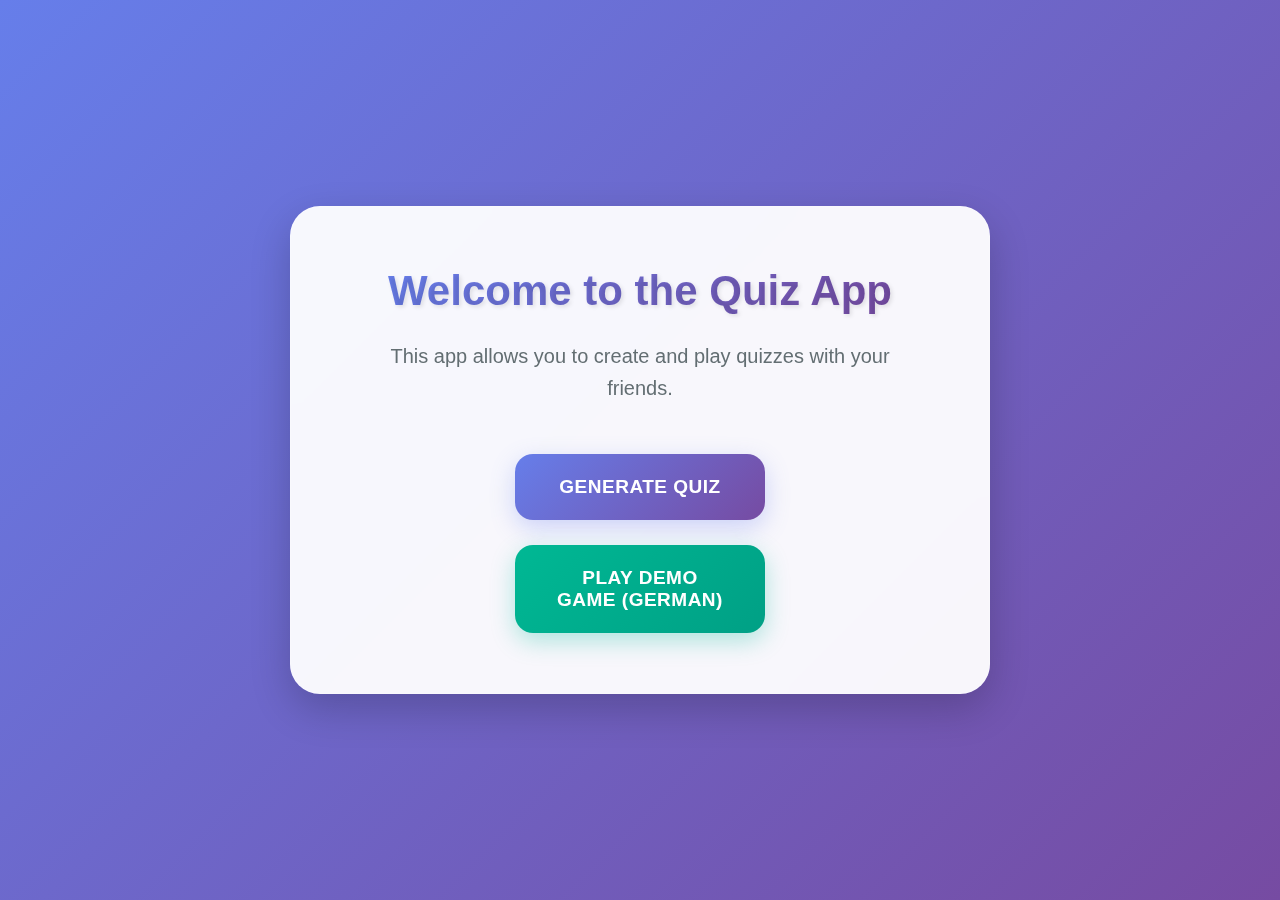
<file: index.html>
<!DOCTYPE html>
<html lang="en">
<head>
    <meta charset="UTF-8">
    <meta name="viewport" content="width=device-width, initial-scale=1.0">
    <title>Quiz App</title>
    <link rel="stylesheet" href="style.css">
</head>
<body>
    <div class="content">
        <h1>Welcome to the Quiz App</h1>
        <p>This app allows you to create and play quizzes with your friends.</p>
        <a href="./generate/"><button>Generate Quiz</button></a>
        <a href="./game/?questions=%5B%7B%22id%22%3A1%2C%22question%22%3A%22In%20welchem%20Jahr%20fiel%20die%20Berliner%20Mauer%3F%22%2C%22answer%22%3A%221989%22%2C%22topic%22%3A%22%F0%9F%93%9C%20Geschichte%22%2C%22dificulty%22%3A1%2C%22state%22%3A%22idle%22%7D%2C%7B%22id%22%3A2%2C%22question%22%3A%22Wer%20war%20der%20erste%20Bundeskanzler%20der%20Bundesrepublik%20Deutschland%3F%22%2C%22answer%22%3A%22Konrad%20Adenauer%22%2C%22topic%22%3A%22%F0%9F%93%9C%20Geschichte%22%2C%22dificulty%22%3A2%2C%22state%22%3A%22idle%22%7D%2C%7B%22id%22%3A3%2C%22question%22%3A%22In%20welchem%20Jahrhundert%20fand%20die%20Franz%C3%B6sische%20Revolution%20statt%3F%22%2C%22answer%22%3A%2218.%20Jahrhundert%22%2C%22topic%22%3A%22%F0%9F%93%9C%20Geschichte%22%2C%22dificulty%22%3A3%2C%22state%22%3A%22idle%22%7D%2C%7B%22id%22%3A4%2C%22question%22%3A%22Welche%20L%C3%A4nder%20waren%20die%20Achsenm%C3%A4chte%20im%20Zweiten%20Weltkrieg%3F%22%2C%22answer%22%3A%22Deutschland%2C%20Italien%2C%20Japan%22%2C%22topic%22%3A%22%F0%9F%93%9C%20Geschichte%22%2C%22dificulty%22%3A4%2C%22state%22%3A%22idle%22%7D%2C%7B%22id%22%3A5%2C%22question%22%3A%22Wie%20hie%C3%9F%20der%20Vertrag%2C%20der%201648%20den%20Drei%C3%9Figj%C3%A4hrigen%20Krieg%20beendete%3F%22%2C%22answer%22%3A%22Westf%C3%A4lischer%20Friede%22%2C%22topic%22%3A%22%F0%9F%93%9C%20Geschichte%22%2C%22dificulty%22%3A5%2C%22state%22%3A%22idle%22%7D%2C%7B%22id%22%3A6%2C%22question%22%3A%22Wie%20hei%C3%9Ft%20die%20Hauptstadt%20von%20Frankreich%3F%22%2C%22answer%22%3A%22Paris%22%2C%22topic%22%3A%22%F0%9F%8C%8D%20Geografie%22%2C%22dificulty%22%3A1%2C%22state%22%3A%22idle%22%7D%2C%7B%22id%22%3A7%2C%22question%22%3A%22Wie%20hei%C3%9Ft%20das%20Gebirge%2C%20das%20die%20Grenze%20zwischen%20Spanien%20und%20Frankreich%20bildet%3F%22%2C%22answer%22%3A%22Pyren%C3%A4en%22%2C%22topic%22%3A%22%F0%9F%8C%8D%20Geografie%22%2C%22dificulty%22%3A2%2C%22state%22%3A%22idle%22%7D%2C%7B%22id%22%3A8%2C%22question%22%3A%22Auf%20welchem%20Kontinent%20liegt%20das%20Land%20Bolivien%3F%22%2C%22answer%22%3A%22S%C3%BCdamerika%22%2C%22topic%22%3A%22%F0%9F%8C%8D%20Geografie%22%2C%22dificulty%22%3A3%2C%22state%22%3A%22idle%22%7D%2C%7B%22id%22%3A9%2C%22question%22%3A%22Welches%20ist%20der%20fl%C3%A4chenm%C3%A4%C3%9Fig%20gr%C3%B6%C3%9Fte%20See%20der%20Erde%3F%22%2C%22answer%22%3A%22Kaspisches%20Meer%22%2C%22topic%22%3A%22%F0%9F%8C%8D%20Geografie%22%2C%22dificulty%22%3A4%2C%22state%22%3A%22idle%22%7D%2C%7B%22id%22%3A10%2C%22question%22%3A%22Welcher%20Fluss%20flie%C3%9Ft%20durch%20Budapest%3F%22%2C%22answer%22%3A%22Donau%22%2C%22topic%22%3A%22%F0%9F%8C%8D%20Geografie%22%2C%22dificulty%22%3A5%2C%22state%22%3A%22idle%22%7D%2C%7B%22id%22%3A11%2C%22question%22%3A%22Welches%20chemische%20Element%20hat%20das%20Symbol%20%E2%80%9EO%E2%80%9C%3F%22%2C%22answer%22%3A%22Sauerstoff%22%2C%22topic%22%3A%22%F0%9F%94%AC%20Naturwissenschaften%22%2C%22dificulty%22%3A1%2C%22state%22%3A%22idle%22%7D%2C%7B%22id%22%3A12%2C%22question%22%3A%22Wie%20viele%20Planeten%20hat%20unser%20Sonnensystem%20(ohne%20Pluto)%3F%22%2C%22answer%22%3A%22Acht%22%2C%22topic%22%3A%22%F0%9F%94%AC%20Naturwissenschaften%22%2C%22dificulty%22%3A2%2C%22state%22%3A%22idle%22%7D%2C%7B%22id%22%3A13%2C%22question%22%3A%22Wie%20nennt%20man%20die%20Umwandlung%20von%20Wasser%20in%20Wasserdampf%3F%22%2C%22answer%22%3A%22Verdunstung%20(bzw.%20Verdampfung)%22%2C%22topic%22%3A%22%F0%9F%94%AC%20Naturwissenschaften%22%2C%22dificulty%22%3A3%2C%22state%22%3A%22idle%22%7D%2C%7B%22id%22%3A14%2C%22question%22%3A%22Welcher%20Teil%20der%20Zelle%20enth%C3%A4lt%20die%20Erbinformation%3F%22%2C%22answer%22%3A%22Zellkern%20%2F%20DNA%22%2C%22topic%22%3A%22%F0%9F%94%AC%20Naturwissenschaften%22%2C%22dificulty%22%3A4%2C%22state%22%3A%22idle%22%7D%2C%7B%22id%22%3A15%2C%22question%22%3A%22Wie%20lautet%20die%20chemische%20Summenformel%20von%20Glucose%3F%22%2C%22answer%22%3A%22C%E2%82%86H%E2%82%81%E2%82%82O%E2%82%86%22%2C%22topic%22%3A%22%F0%9F%94%AC%20Naturwissenschaften%22%2C%22dificulty%22%3A5%2C%22state%22%3A%22idle%22%7D%2C%7B%22id%22%3A16%2C%22question%22%3A%22Wer%20malte%20die%20Mona%20Lisa%3F%22%2C%22answer%22%3A%22Leonardo%20da%20Vinci%22%2C%22topic%22%3A%22%F0%9F%8E%A8%20Kultur%20%26%20Kunst%22%2C%22dificulty%22%3A1%2C%22state%22%3A%22idle%22%7D%2C%7B%22id%22%3A17%2C%22question%22%3A%22Aus%20welchem%20Land%20stammt%20das%20Theatergenre%20%E2%80%9EKabuki%E2%80%9C%3F%22%2C%22answer%22%3A%22Japan%22%2C%22topic%22%3A%22%F0%9F%8E%A8%20Kultur%20%26%20Kunst%22%2C%22dificulty%22%3A2%2C%22state%22%3A%22idle%22%7D%2C%7B%22id%22%3A18%2C%22question%22%3A%22Welcher%20Komponist%20schrieb%20die%209.%20Sinfonie%20(%E2%80%9EOde%20an%20die%20Freude%E2%80%9C)%3F%22%2C%22answer%22%3A%22Ludwig%20van%20Beethoven%22%2C%22topic%22%3A%22%F0%9F%8E%A8%20Kultur%20%26%20Kunst%22%2C%22dificulty%22%3A3%2C%22state%22%3A%22idle%22%7D%2C%7B%22id%22%3A19%2C%22question%22%3A%22In%20welchem%20Jahr%20wurde%20der%20Literaturnobelpreis%20erstmals%20vergeben%3F%22%2C%22answer%22%3A%221901%22%2C%22topic%22%3A%22%F0%9F%8E%A8%20Kultur%20%26%20Kunst%22%2C%22dificulty%22%3A4%2C%22state%22%3A%22idle%22%7D%2C%7B%22id%22%3A20%2C%22question%22%3A%22Welcher%20deutsche%20Schriftsteller%20schrieb%20den%20Roman%20%E2%80%9EDer%20Tod%20in%20Venedig%E2%80%9C%3F%22%2C%22answer%22%3A%22Thomas%20Mann%22%2C%22topic%22%3A%22%F0%9F%8E%A8%20Kultur%20%26%20Kunst%22%2C%22dificulty%22%3A5%2C%22state%22%3A%22idle%22%7D%2C%7B%22id%22%3A21%2C%22question%22%3A%22Was%20bedeutet%20die%20Abk%C3%BCrzung%20%E2%80%9Ewww%E2%80%9C%20im%20Internet%3F%22%2C%22answer%22%3A%22World%20Wide%20Web%22%2C%22topic%22%3A%22%F0%9F%92%BB%20Technik%20%26%20Digitalisierung%22%2C%22dificulty%22%3A1%2C%22state%22%3A%22idle%22%7D%2C%7B%22id%22%3A22%2C%22question%22%3A%22Welches%20Unternehmen%20entwickelte%20das%20erste%20iPhone%3F%22%2C%22answer%22%3A%22Apple%22%2C%22topic%22%3A%22%F0%9F%92%BB%20Technik%20%26%20Digitalisierung%22%2C%22dificulty%22%3A2%2C%22state%22%3A%22idle%22%7D%2C%7B%22id%22%3A23%2C%22question%22%3A%22Was%20ist%20eine%20IP-Adresse%3F%22%2C%22answer%22%3A%22Eine%20eindeutige%20Adresse%20zur%20Identifikation%20eines%20Ger%C3%A4ts%20im%20Internet%22%2C%22topic%22%3A%22%F0%9F%92%BB%20Technik%20%26%20Digitalisierung%22%2C%22dificulty%22%3A3%2C%22state%22%3A%22idle%22%7D%2C%7B%22id%22%3A24%2C%22question%22%3A%22In%20welchem%20Jahr%20wurde%20die%20Programmiersprache%20Python%20ver%C3%B6ffentlicht%3F%22%2C%22answer%22%3A%221991%22%2C%22topic%22%3A%22%F0%9F%92%BB%20Technik%20%26%20Digitalisierung%22%2C%22dificulty%22%3A4%2C%22state%22%3A%22idle%22%7D%2C%7B%22id%22%3A25%2C%22question%22%3A%22Wie%20hei%C3%9Ft%20das%20Protokoll%2C%20das%20E-Mails%20vom%20Server%20abruft%20und%20lokal%20speichert%3F%22%2C%22answer%22%3A%22POP3%20(Post%20Office%20Protocol%203)%22%2C%22topic%22%3A%22%F0%9F%92%BB%20Technik%20%26%20Digitalisierung%22%2C%22dificulty%22%3A5%2C%22state%22%3A%22idle%22%7D%5D">
            <button>Play Demo Game (German)</button>
        </a>
    </div>
</body>
</html>
</file>
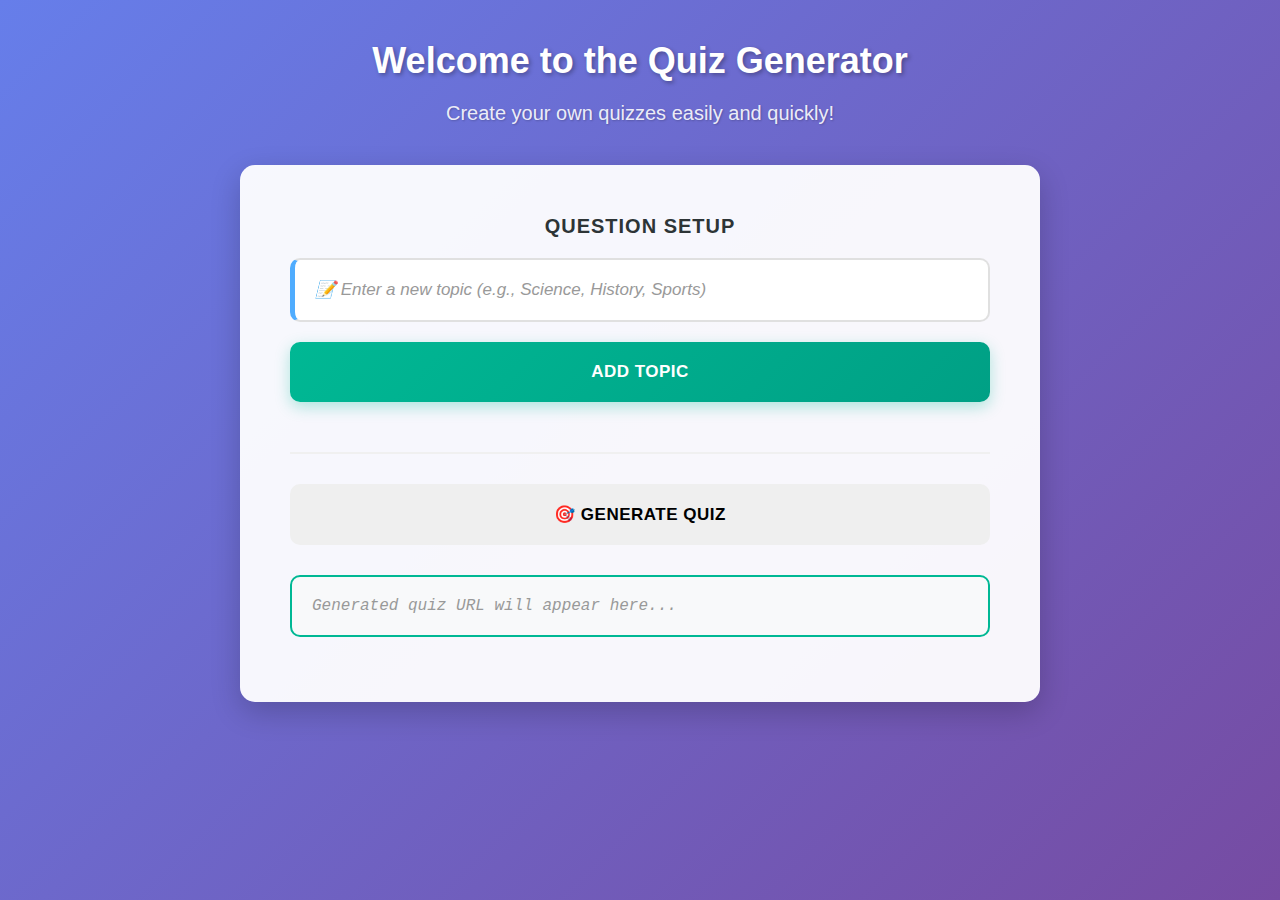
<file: game/index.html>
<!DOCTYPE html>
<html lang="de">
<head>
    <meta charset="UTF-8">
    <meta name="viewport" content="width=device-width, initial-scale=1.0">
    <title>Quiz Game</title>
    <link rel="stylesheet" href="quiz-styles.css">
    <link rel="icon" href="../favicon.png" type="image/png">
</head>
<body>
    <div id="team-setup" class="setup-container">
        <h1>Team Setup</h1>
        <p>Set up your teams before starting the quiz!</p>
        <div class="team-inputs">
            <input type="text" id="green-team" name="green-team" placeholder="🟢 Green Team Name">
            <input type="text" id="red-team" name="red-team" placeholder="🔴 Red Team Name">
            <input type="text" id="blue-team" name="blue-team" placeholder="🔵 Blue Team Name">
            <input type="text" id="yellow-team" name="yellow-team" placeholder="🟡 Yellow Team Name">
        </div>
        <button onclick="startGame()" class="start-button">🎯 Start Quiz</button>
    </div>

    <div id="game-view" class="game-container" style="display: none;">
        <h1 class="game-title">Quiz Game</h1>
        <table id="question_table"></table>
        <h2 class="teams-title">Teams</h2>
        <ul id="teams"></ul>
    </div>

    <script src="../data-classes.js"></script>
    <script src="data.js"></script>
    <script src="script.js"></script>
</body>
</html>
</file>
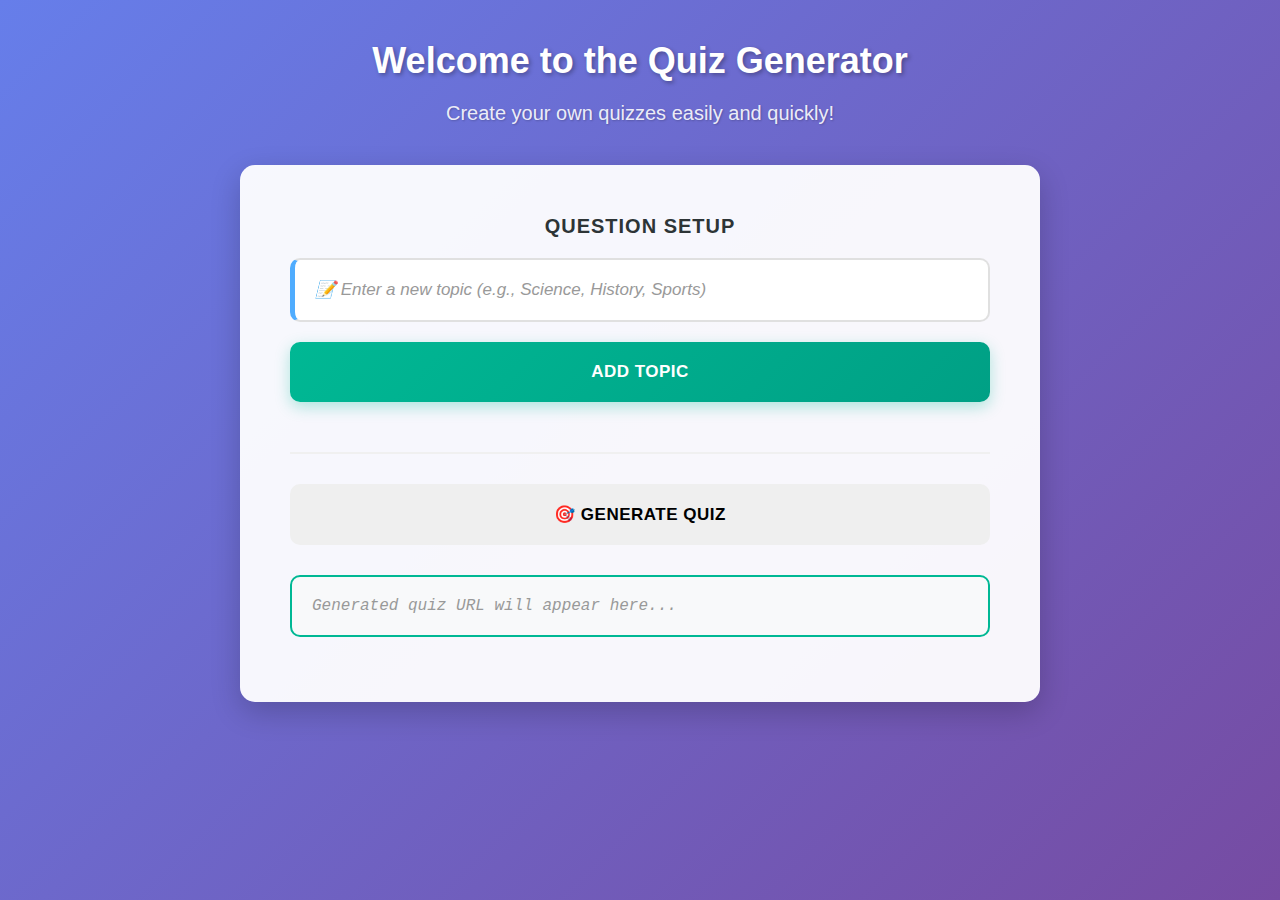
<file: generate/index.html>
<!DOCTYPE html>
<html lang="en">
<head>
    <meta charset="UTF-8">
    <meta name="viewport" content="width=device-width, initial-scale=1.0">
    <title>Quiz Generator</title>
    <link rel="stylesheet" href="styles.css">
    <link rel="icon" href="../favicon.png" type="image/png">
</head>
<body>
    <h1>Welcome to the Quiz Generator</h1>
    <p>Create your own quizzes easily and quickly!</p>
    <form id="quiz-form">
        <div id="questions">
            <h2>Question Setup</h2>
            <input type="text" id="new-topic" name="new-topic" placeholder="📝 Enter a new topic (e.g., Science, History, Sports)">
            <button type="button" onclick="addTopic()">Add Topic</button>
            
            <div id="question-container"></div>
            
            <div class="action-buttons">
                <button type="button" onclick="generateQuiz(this)">🎯 Generate Quiz</button>
                <input type="text" id="output" name="output" placeholder="Generated quiz URL will appear here..." readonly>
            </div>
        </div>
    </form>
    <script src="../data-classes.js"></script>
    <script src="script.js"></script>
</body>
</html>
</file>
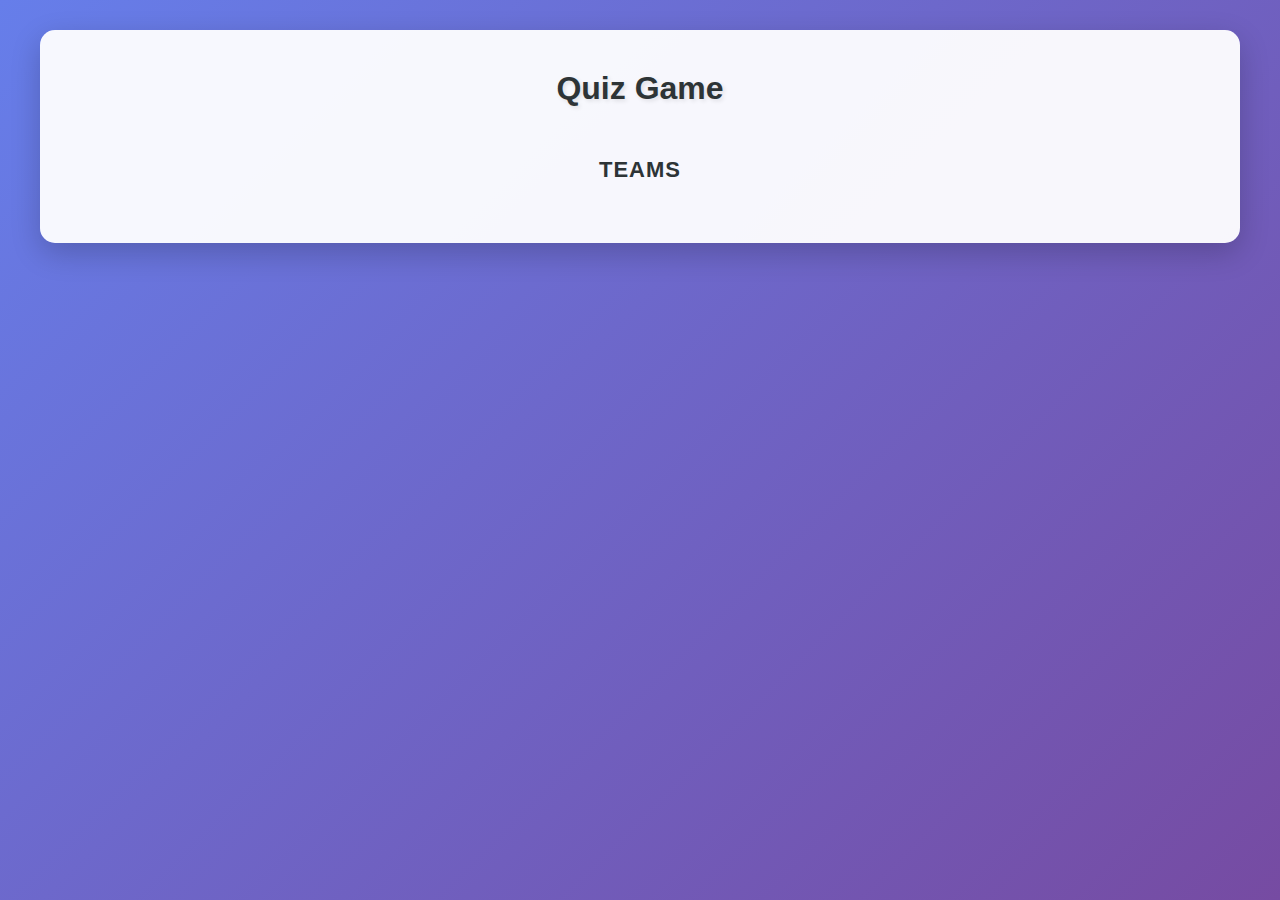
<file: html/game/index.html>
<!DOCTYPE html>
<html lang="de">
<head>
    <meta charset="UTF-8">
    <meta name="viewport" content="width=device-width, initial-scale=1.0">
    <title>Quiz Game</title>
    <link rel="stylesheet" href="quiz-styles.css">
</head>
<body>
    <div class="game-container">
        <h1 class="game-title">Quiz Game</h1>
        <table id="question_table"></table>
        <h2 class="teams-title">Teams</h2>
        <ul id="teams"></ul>
    </div>

    <script src="../data-classes.js"></script>
    <script src="data.js"></script>
    <script src="script.js"></script>
</body>
</html>
</file>
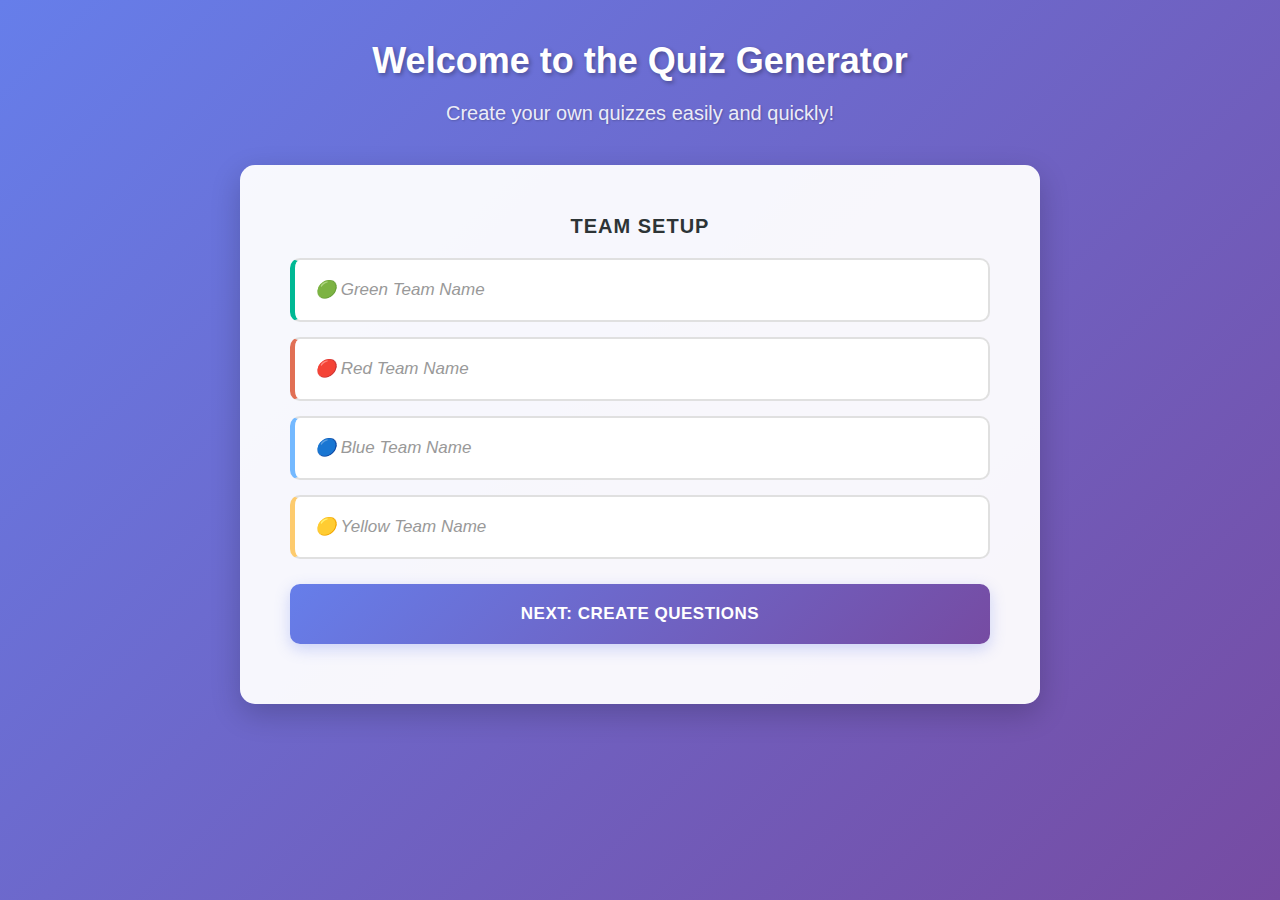
<file: html/generate/index.html>
<!DOCTYPE html>
<html lang="en">
<head>
    <meta charset="UTF-8">
    <meta name="viewport" content="width=device-width, initial-scale=1.0">
    <title>Quiz Generator</title>
    <link rel="stylesheet" href="styles.css">
</head>
<body>
    <h1>Welcome to the Quiz Generator</h1>
    <p>Create your own quizzes easily and quickly!</p>
    <form id="quiz-form">
        <div id="teams">
            <h2>Team Setup</h2>
            <input type="text" id="green-team" name="green-team" placeholder="🟢 Green Team Name">
            <input type="text" id="red-team" name="red-team" placeholder="🔴 Red Team Name">
            <input type="text" id="blue-team" name="blue-team" placeholder="🔵 Blue Team Name">
            <input type="text" id="yellow-team" name="yellow-team" placeholder="🟡 Yellow Team Name">
            <button type="button" onclick="next()">Next: Create Questions</button>
        </div>
        <div id="questions" style="display:none;">
            <h2>Question Setup</h2>
            <input type="text" id="new-topic" name="new-topic" placeholder="📝 Enter a new topic (e.g., Science, History, Sports)">
            <button type="button" onclick="addTopic()">Add Topic</button>
            
            <div id="question-container"></div>
            
            <div class="action-buttons">
                <button type="button" onclick="back()">← Back to Teams</button>
                <button type="button" onclick="generateQuiz()">🎯 Generate Quiz</button>
                <input type="text" id="output" name="output" placeholder="Generated quiz URL will appear here..." readonly>
            </div>
        </div>
    </form>
    <script src="../data-classes.js"></script>
    <script src="script.js"></script>
</body>
</html>
</file>
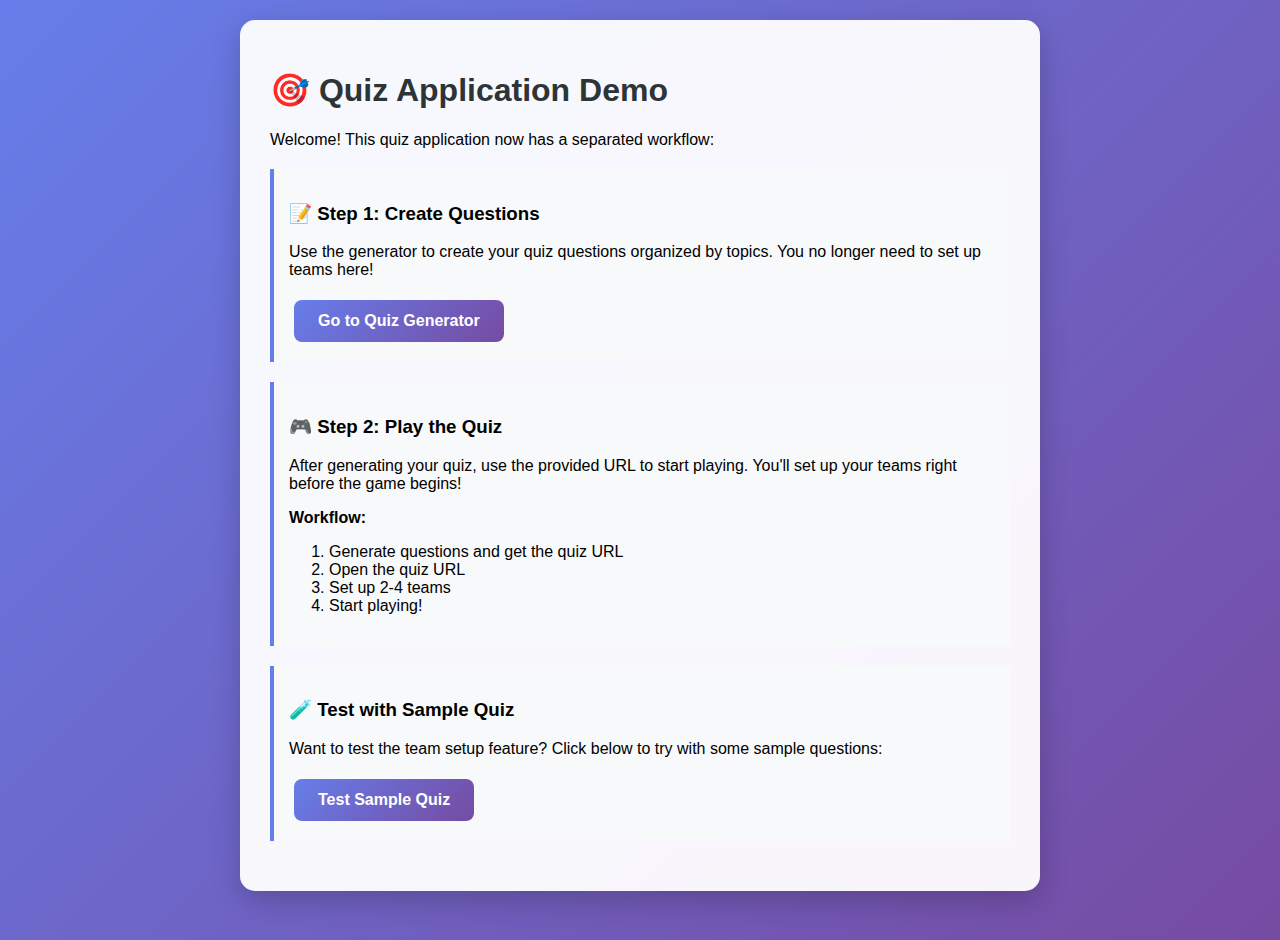
<file: demo.html>
<!DOCTYPE html>
<html lang="en">
<head>
    <meta charset="UTF-8">
    <meta name="viewport" content="width=device-width, initial-scale=1.0">
    <title>Quiz Demo</title>
    <style>
        body {
            font-family: Arial, sans-serif;
            max-width: 800px;
            margin: 0 auto;
            padding: 20px;
            background: linear-gradient(135deg, #667eea 0%, #764ba2 100%);
            min-height: 100vh;
        }
        .demo-container {
            background: rgba(255, 255, 255, 0.95);
            border-radius: 15px;
            padding: 30px;
            box-shadow: 0 10px 30px rgba(0, 0, 0, 0.2);
        }
        h1 { color: #2d3436; }
        .step {
            margin: 20px 0;
            padding: 15px;
            border-left: 4px solid #667eea;
            background: #f8f9fa;
        }
        .button {
            display: inline-block;
            background: linear-gradient(135deg, #667eea 0%, #764ba2 100%);
            color: white;
            text-decoration: none;
            padding: 12px 24px;
            border-radius: 8px;
            margin: 5px;
            font-weight: bold;
        }
        .button:hover {
            transform: translateY(-2px);
            box-shadow: 0 5px 15px rgba(102, 126, 234, 0.3);
        }
    </style>
</head>
<body>
    <div class="demo-container">
        <h1>🎯 Quiz Application Demo</h1>
        <p>Welcome! This quiz application now has a separated workflow:</p>
        
        <div class="step">
            <h3>📝 Step 1: Create Questions</h3>
            <p>Use the generator to create your quiz questions organized by topics. You no longer need to set up teams here!</p>
            <a href="html/generate/" class="button">Go to Quiz Generator</a>
        </div>
        
        <div class="step">
            <h3>🎮 Step 2: Play the Quiz</h3>
            <p>After generating your quiz, use the provided URL to start playing. You'll set up your teams right before the game begins!</p>
            <p><strong>Workflow:</strong></p>
            <ol>
                <li>Generate questions and get the quiz URL</li>
                <li>Open the quiz URL</li>
                <li>Set up 2-4 teams</li>
                <li>Start playing!</li>
            </ol>
        </div>
        
        <div class="step">
            <h3>🧪 Test with Sample Quiz</h3>
            <p>Want to test the team setup feature? Click below to try with some sample questions:</p>
            <a href="html/game/?questions=%5B%7B%22id%22%3A1%2C%22question%22%3A%22What%20is%20the%20capital%20of%20France%3F%22%2C%22answer%22%3A%22Paris%22%2C%22topic%22%3A%22Geography%22%2C%22dificulty%22%3A1%2C%22state%22%3A%22idle%22%7D%2C%7B%22id%22%3A2%2C%22question%22%3A%22Which%20river%20flows%20through%20London%3F%22%2C%22answer%22%3A%22Thames%22%2C%22topic%22%3A%22Geography%22%2C%22dificulty%22%3A2%2C%22state%22%3A%22idle%22%7D%2C%7B%22id%22%3A3%2C%22question%22%3A%22What%20is%207%20%2B%206%3F%22%2C%22answer%22%3A%2213%22%2C%22topic%22%3A%22Math%22%2C%22dificulty%22%3A1%2C%22state%22%3A%22idle%22%7D%2C%7B%22id%22%3A4%2C%22question%22%3A%22What%20is%20the%20square%20root%20of%20144%3F%22%2C%22answer%22%3A%2212%22%2C%22topic%22%3A%22Math%22%2C%22dificulty%22%3A2%2C%22state%22%3A%22idle%22%7D%5D" class="button">Test Sample Quiz</a>
        </div>
    </div>
</body>
</html>
</file>
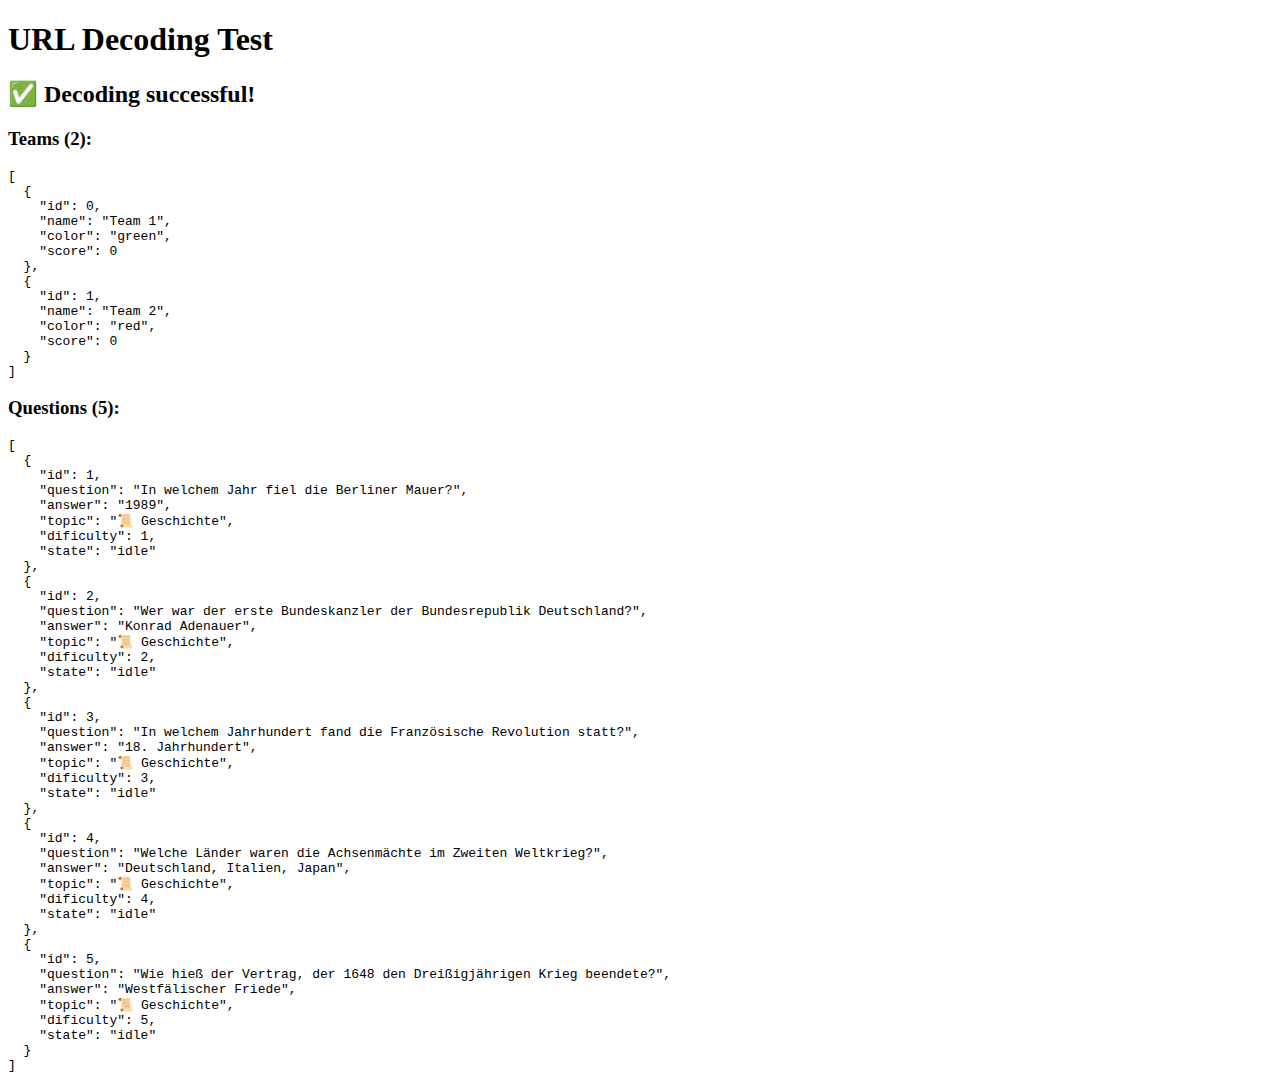
<file: test-decode.html>
<!DOCTYPE html>
<html>
<head>
    <title>Test URL Decoding</title>
</head>
<body>
    <h1>URL Decoding Test</h1>
    <div id="output"></div>
    
    <script src="html/data-classes.js"></script>
    <script>
        // Test the URL decoding
        const testURL = "https://quiz.benkralex.de/game/?teams=%5B%7B%22id%22%3A0%2C%22name%22%3A%22Team%201%22%2C%22color%22%3A%22green%22%2C%22score%22%3A0%7D%2C%7B%22id%22%3A1%2C%22name%22%3A%22Team%202%22%2C%22color%22%3A%22red%22%2C%22score%22%3A0%7D%5D&questions=%5B%7B%22id%22%3A1%2C%22question%22%3A%22In%20welchem%20Jahr%20fiel%20die%20Berliner%20Mauer%3F%22%2C%22answer%22%3A%221989%22%2C%22topic%22%3A%22%F0%9F%93%9C%20Geschichte%22%2C%22dificulty%22%3A1%2C%22state%22%3A%22idle%22%7D%2C%7B%22id%22%3A2%2C%22question%22%3A%22Wer%20war%20der%20erste%20Bundeskanzler%20der%20Bundesrepublik%20Deutschland%3F%22%2C%22answer%22%3A%22Konrad%20Adenauer%22%2C%22topic%22%3A%22%F0%9F%93%9C%20Geschichte%22%2C%22dificulty%22%3A2%2C%22state%22%3A%22idle%22%7D%2C%7B%22id%22%3A3%2C%22question%22%3A%22In%20welchem%20Jahrhundert%20fand%20die%20Franz%C3%B6sische%20Revolution%20statt%3F%22%2C%22answer%22%3A%2218.%20Jahrhundert%22%2C%22topic%22%3A%22%F0%9F%93%9C%20Geschichte%22%2C%22dificulty%22%3A3%2C%22state%22%3A%22idle%22%7D%2C%7B%22id%22%3A4%2C%22question%22%3A%22Welche%20L%C3%A4nder%20waren%20die%20Achsenm%C3%A4chte%20im%20Zweiten%20Weltkrieg%3F%22%2C%22answer%22%3A%22Deutschland%2C%20Italien%2C%20Japan%22%2C%22topic%22%3A%22%F0%9F%93%9C%20Geschichte%22%2C%22dificulty%22%3A4%2C%22state%22%3A%22idle%22%7D%2C%7B%22id%22%3A5%2C%22question%22%3A%22Wie%20hie%C3%9F%20der%20Vertrag%2C%20der%201648%20den%20Drei%C3%9Figj%C3%A4hrigen%20Krieg%20beendete%3F%22%2C%22answer%22%3A%22Westf%C3%A4lischer%20Friede%22%2C%22topic%22%3A%22%F0%9F%93%9C%20Geschichte%22%2C%22dificulty%22%3A5%2C%22state%22%3A%22idle%22%7D%5D";
        
        const url = new URL(testURL);
        const params = new URLSearchParams(url.search);
        
        const teamsParam = params.get('teams');
        const questionsParam = params.get('questions');
        
        const output = document.getElementById('output');
        
        try {
            // Test teams decoding
            console.log('Raw teams param:', teamsParam);
            const decodedTeams = decodeURIComponent(teamsParam);
            console.log('Decoded teams string:', decodedTeams);
            const parsedTeams = JSON.parse(decodedTeams);
            console.log('Parsed teams:', parsedTeams);
            
            // Test questions decoding
            console.log('Raw questions param:', questionsParam);
            const decodedQuestions = decodeURIComponent(questionsParam);
            console.log('Decoded questions string:', decodedQuestions);
            const parsedQuestions = JSON.parse(decodedQuestions);
            console.log('Parsed questions:', parsedQuestions);
            
            output.innerHTML = `
                <h2>✅ Decoding successful!</h2>
                <h3>Teams (${parsedTeams.length}):</h3>
                <pre>${JSON.stringify(parsedTeams, null, 2)}</pre>
                <h3>Questions (${parsedQuestions.length}):</h3>
                <pre>${JSON.stringify(parsedQuestions, null, 2)}</pre>
            `;
            
        } catch (e) {
            output.innerHTML = `<h2>❌ Decoding failed!</h2><p>Error: ${e.message}</p>`;
            console.error('Decoding error:', e);
        }
    </script>
</body>
</html>
</file>
<file: style.css>
/* Quiz App Landing Page Styles - Mobile First Design */

/* CSS Reset and Base Styles */
* {
    margin: 0;
    padding: 0;
    box-sizing: border-box;
}

body {
    font-family: -apple-system, BlinkMacSystemFont, 'Segoe UI', Roboto, Oxygen, Ubuntu, Cantarell, sans-serif;
    background: linear-gradient(135deg, #667eea 0%, #764ba2 100%);
    min-height: 100vh;
    padding: 20px;
    color: #333;
    display: flex;
    align-items: center;
    justify-content: center;
}

/* Main Content Container */
.content {
    max-width: 500px;
    width: 100%;
    background: rgba(255, 255, 255, 0.95);
    border-radius: 20px;
    padding: 40px 30px;
    box-shadow: 0 15px 40px rgba(0, 0, 0, 0.2);
    text-align: center;
    backdrop-filter: blur(10px);
    border: 1px solid rgba(255, 255, 255, 0.2);
}

/* Main Heading */
h1 {
    color: #2d3436;
    font-size: 28px;
    font-weight: bold;
    margin-bottom: 15px;
    text-shadow: 2px 2px 4px rgba(0, 0, 0, 0.1);
    background: linear-gradient(135deg, #667eea 0%, #764ba2 100%);
    -webkit-background-clip: text;
    -webkit-text-fill-color: transparent;
    background-clip: text;
}

/* Description Text */
p {
    color: #636e72;
    font-size: 16px;
    line-height: 1.6;
    margin-bottom: 35px;
    max-width: 400px;
    margin-left: auto;
    margin-right: auto;
}

/* Button Container */
a {
    display: block;
    margin-bottom: 15px;
    text-decoration: none;
}

a:last-child {
    margin-bottom: 0;
}

/* Button Styles */
button {
    width: 100%;
    padding: 18px 25px;
    border: none;
    border-radius: 12px;
    font-size: 16px;
    font-weight: bold;
    cursor: pointer;
    transition: all 0.3s ease;
    text-transform: uppercase;
    letter-spacing: 0.5px;
    font-family: inherit;
    position: relative;
    overflow: hidden;
}

/* Primary Button (Generate Quiz) */
a:first-of-type button {
    background: linear-gradient(135deg, #667eea 0%, #764ba2 100%);
    color: white;
    box-shadow: 0 8px 25px rgba(102, 126, 234, 0.3);
}

a:first-of-type button:hover {
    background: linear-gradient(135deg, #5a6fd8 0%, #6a4190 100%);
    transform: translateY(-3px);
    box-shadow: 0 12px 35px rgba(102, 126, 234, 0.4);
}

/* Secondary Button (Play Demo) */
a:last-of-type button {
    background: linear-gradient(135deg, #00b894 0%, #00a085 100%);
    color: white;
    box-shadow: 0 8px 25px rgba(0, 184, 148, 0.3);
}

a:last-of-type button:hover {
    background: linear-gradient(135deg, #00a085 0%, #009975 100%);
    transform: translateY(-3px);
    box-shadow: 0 12px 35px rgba(0, 184, 148, 0.4);
}

/* Button Active State */
button:active {
    transform: translateY(-1px);
}

/* Button Click Animation */
button.clicked {
    animation: buttonClick 0.2s ease;
}

@keyframes buttonClick {
    0% { transform: scale(1); }
    50% { transform: scale(0.95); }
    100% { transform: scale(1); }
}

/* Shimmer Effect for Buttons */
button::before {
    content: '';
    position: absolute;
    top: 0;
    left: -100%;
    width: 100%;
    height: 100%;
    background: linear-gradient(90deg, transparent, rgba(255, 255, 255, 0.2), transparent);
    transition: left 0.5s ease;
}

button:hover::before {
    left: 100%;
}

/* Loading State */
button:disabled {
    opacity: 0.6;
    cursor: not-allowed;
    transform: none !important;
}

button:disabled:hover {
    transform: none !important;
}

/* Focus States for Accessibility */
button:focus {
    outline: 3px solid #4facfe;
    outline-offset: 3px;
}

/* Responsive Design - Tablet */
@media (min-width: 768px) {
    body {
        padding: 30px;
    }
    
    .content {
        max-width: 600px;
        padding: 50px 40px;
        border-radius: 25px;
    }
    
    h1 {
        font-size: 36px;
        margin-bottom: 20px;
    }
    
    p {
        font-size: 18px;
        margin-bottom: 40px;
        max-width: 450px;
    }
    
    button {
        padding: 20px 30px;
        font-size: 18px;
        border-radius: 15px;
    }
    
    a {
        margin-bottom: 20px;
    }
}

/* Responsive Design - Desktop */
@media (min-width: 1024px) {
    body {
        padding: 40px;
    }
    
    .content {
        max-width: 700px;
        padding: 60px 50px;
        border-radius: 30px;
    }
    
    h1 {
        font-size: 42px;
        margin-bottom: 25px;
    }
    
    p {
        font-size: 20px;
        margin-bottom: 50px;
        max-width: 500px;
    }
    
    button {
        padding: 22px 35px;
        font-size: 19px;
        border-radius: 18px;
    }
    
    a {
        margin-bottom: 25px;
    }
    
    /* Desktop: Side by side buttons */
    .content {
        display: flex;
        flex-direction: column;
        align-items: center;
    }
    
    .button-container {
        display: flex;
        gap: 20px;
        width: 100%;
        max-width: 500px;
    }
    
    .button-container a {
        flex: 1;
        margin-bottom: 0;
    }
}

/* Create button container wrapper for desktop layout */
@media (min-width: 1024px) {
    .content > a {
        width: 100%;
        max-width: 250px;
        display: inline-block;
        margin: 0 10px 25px 10px;
    }
    
    .content > a:first-of-type {
        margin-right: 10px;
    }
    
    .content > a:last-of-type {
        margin-left: 10px;
        margin-bottom: 0;
    }
}

/* Animation for page load */
.content {
    animation: slideUp 0.6s ease-out;
}

@keyframes slideUp {
    from {
        opacity: 0;
        transform: translateY(30px);
    }
    to {
        opacity: 1;
        transform: translateY(0);
    }
}

/* Floating Animation for Content */
.content {
    animation: slideUp 0.6s ease-out, float 6s ease-in-out infinite;
}

@keyframes float {
    0%, 100% { transform: translateY(0px); }
    50% { transform: translateY(-5px); }
}

/* High contrast mode support */
@media (prefers-contrast: high) {
    .content {
        background: white;
        border: 3px solid #000;
    }
    
    h1 {
        background: none;
        -webkit-text-fill-color: initial;
        color: #000;
    }
    
    button {
        border: 2px solid #000;
    }
}

/* Reduced motion for users who prefer it */
@media (prefers-reduced-motion: reduce) {
    * {
        animation-duration: 0.01ms !important;
        animation-iteration-count: 1 !important;
        transition-duration: 0.01ms !important;
    }
    
    .content {
        animation: none;
    }
    
    button::before {
        display: none;
    }
}

/* Dark mode support */
@media (prefers-color-scheme: dark) {
    .content {
        background: rgba(45, 52, 54, 0.95);
        border: 1px solid rgba(255, 255, 255, 0.1);
    }
    
    h1 {
        color: #ddd;
    }
    
    p {
        color: #b2bec3;
    }
}

/* Print styles */
@media print {
    body {
        background: white;
        color: black;
    }
    
    .content {
        box-shadow: none;
        border: 1px solid #000;
        background: white;
    }
    
    button {
        background: #f0f0f0 !important;
        color: black !important;
        border: 1px solid #000;
    }
}
</file>
<file: game/quiz-styles.css>
/* Quiz Game Styles - Mobile First Design */

/* CSS Reset and Base Styles */
* {
    margin: 0;
    padding: 0;
    box-sizing: border-box;
}

body {
    font-family: -apple-system, BlinkMacSystemFont, 'Segoe UI', Roboto, Oxygen, Ubuntu, Cantarell, sans-serif;
    background: linear-gradient(135deg, #667eea 0%, #764ba2 100%);
    min-height: 100vh;
    padding: 10px;
    color: #333;
}

/* Team Setup Styles */
.setup-container {
    max-width: 600px;
    margin: 0 auto;
    background: rgba(255, 255, 255, 0.95);
    border-radius: 15px;
    padding: 30px;
    box-shadow: 0 10px 30px rgba(0, 0, 0, 0.2);
    text-align: center;
}

.setup-container h1 {
    color: #2d3436;
    font-size: 28px;
    font-weight: bold;
    margin-bottom: 10px;
    text-shadow: 2px 2px 4px rgba(0, 0, 0, 0.1);
}

.setup-container p {
    color: #636e72;
    font-size: 16px;
    margin-bottom: 30px;
}

.team-inputs {
    display: flex;
    flex-direction: column;
    gap: 15px;
    margin-bottom: 30px;
}

.team-inputs input {
    padding: 15px;
    border: 2px solid #ddd;
    border-radius: 8px;
    font-size: 16px;
    transition: all 0.3s ease;
    background: #fff;
}

.team-inputs input:focus {
    outline: none;
    border-color: #667eea;
    box-shadow: 0 0 0 3px rgba(102, 126, 234, 0.1);
}

.start-button {
    background: linear-gradient(135deg, #667eea 0%, #764ba2 100%);
    color: white;
    border: none;
    padding: 15px 30px;
    font-size: 18px;
    font-weight: bold;
    border-radius: 8px;
    cursor: pointer;
    transition: all 0.3s ease;
    text-transform: uppercase;
    letter-spacing: 1px;
}

.start-button:hover {
    transform: translateY(-2px);
    box-shadow: 0 5px 15px rgba(102, 126, 234, 0.3);
}

.start-button:active {
    transform: translateY(0);
}

/* Responsive design for team setup */
@media (min-width: 768px) {
    .team-inputs {
        display: grid;
        grid-template-columns: 1fr 1fr;
        gap: 15px;
    }
}

/* Game Title and Section Headers */
.game-title {
    text-align: center;
    color: #2d3436;
    font-size: 24px;
    font-weight: bold;
    margin-bottom: 20px;
    text-shadow: 2px 2px 4px rgba(0, 0, 0, 0.1);
}

.teams-title {
    color: #2d3436;
    font-size: 18px;
    font-weight: bold;
    margin-bottom: 15px;
    text-align: center;
    text-transform: uppercase;
    letter-spacing: 1px;
}

/* Container for the entire game */
.game-container {
    max-width: 100%;
    margin: 0 auto;
    background: rgba(255, 255, 255, 0.95);
    border-radius: 15px;
    padding: 15px;
    box-shadow: 0 10px 30px rgba(0, 0, 0, 0.2);
}

/* Question Table Styles */
#question_table {
    width: 100%;
    border-collapse: collapse;
    margin-bottom: 20px;
    font-size: 14px;
    background: white;
    border-radius: 10px;
    overflow: hidden;
    box-shadow: 0 5px 15px rgba(0, 0, 0, 0.1);
    table-layout: fixed;
}

/* Card base styles */
.card {
    padding: 12px;
    text-align: center;
    border: 2px solid #e0e0e0;
    cursor: pointer;
    transition: all 0.3s ease;
    position: relative;
    height: 80px;
    width: 100%;
    display: table-cell;
    vertical-align: middle;
    word-wrap: break-word;
    overflow: hidden;
}

.card:hover {
    transform: translateY(-2px);
    box-shadow: 0 4px 12px rgba(0, 0, 0, 0.15);
}

/* Topic header cards */
.topic-card {
    background: linear-gradient(135deg, #4facfe 0%, #00f2fe 100%);
    color: white;
    font-weight: bold;
    font-size: 13px;
    text-transform: uppercase;
    letter-spacing: 0.5px;
    cursor: default;
    height: 65px;
}

.topic-card:hover {
    transform: none;
}

/* Question card states */
.question-card {
    background: white;
    border: 2px solid #ddd;
    transition: all 0.3s ease;
}

.question-card:hover {
    border-color: #4facfe;
}

/* Idle state - shows points */
.idle {
    background: linear-gradient(135deg, #667eea 0%, #764ba2 100%);
    color: white;
    font-weight: bold;
    font-size: 16px;
}

.idle:hover {
    background: linear-gradient(135deg, #5a6fd8 0%, #6a4190 100%);
}

.points-span {
    display: block;
    font-size: 22px;
    font-weight: bold;
}

/* Active state - shows question */
.active {
    background: linear-gradient(135deg, #ffeaa7 0%, #fab1a0 100%);
    color: #2d3436;
    animation: pulse 2s infinite;
}

@keyframes pulse {
    0% { transform: scale(1); }
    50% { transform: scale(1.02); }
    100% { transform: scale(1); }
}

/* Used state - shows question and answer */
.used {
    background: linear-gradient(135deg, #a8e6cf 0%, #88d8a3 100%);
    color: #2d3436;
    cursor: default;
}

.used:hover {
    transform: none;
}

/* Check state - shows question, answer, and buttons */
.check {
    background: linear-gradient(135deg, #ffb3ba 0%, #ff9999 100%);
    color: #2d3436;
    padding: 4px 2px;
}

/* Question and answer text */
.question-span {
    display: block;
    font-weight: bold;
    font-size: 11px;
    margin-bottom: 3px;
    line-height: 1.1;
    overflow: hidden;
    text-overflow: ellipsis;
}

.answer-span {
    display: block;
    font-style: italic;
    font-size: 10px;
    margin-bottom: 4px;
    color: #2d3436;
    overflow: hidden;
    text-overflow: ellipsis;
}

/* Check buttons */
.check-button {
    padding: 4px 8px;
    margin: 2px;
    border: none;
    border-radius: 12px;
    cursor: pointer;
    font-size: 12px;
    font-weight: bold;
    transition: all 0.2s ease;
    min-width: 25px;
}

.check-button-right {
    background: linear-gradient(135deg, #00b894 0%, #00a085 100%);
    color: white;
}

.check-button-right:hover {
    background: linear-gradient(135deg, #00a085 0%, #009975 100%);
    transform: scale(1.1);
}

.check-button-wrong {
    background: linear-gradient(135deg, #e17055 0%, #d63031 100%);
    color: white;
}

.check-button-wrong:hover {
    background: linear-gradient(135deg, #d63031 0%, #c72c2c 100%);
    transform: scale(1.1);
}

/* Teams List Styles */
#teams {
    list-style: none;
    padding: 0;
    margin: 0;
    background: white;
    border-radius: 10px;
    overflow: hidden;
    box-shadow: 0 5px 15px rgba(0, 0, 0, 0.1);
}

.team {
    padding: 12px 15px;
    margin: 0;
    border-bottom: 1px solid #eee;
    font-weight: bold;
    font-size: 14px;
    transition: all 0.3s ease;
    display: flex;
    justify-content: space-between;
    align-items: center;
}

.team:last-child {
    border-bottom: none;
}

/* Team colors */
.team-red {
    background: linear-gradient(135deg, #ff7675 0%, #e84393 100%);
    color: white;
}

.team-blue {
    background: linear-gradient(135deg, #74b9ff 0%, #0984e3 100%);
    color: white;
}

.team-green {
    background: linear-gradient(135deg, #00b894 0%, #00a085 100%);
    color: white;
}

.team-yellow {
    background: linear-gradient(135deg, #fdcb6e 0%, #f39c12 100%);
    color: white;
}

/* Team score display */
.team-score {
    background: rgba(255, 255, 255, 0.2);
    padding: 4px 8px;
    border-radius: 15px;
    font-size: 12px;
    font-weight: normal;
}

/* Active team highlight */
.team-active {
    transform: scale(1.02);
    position: relative;
    border-left: 5px solid #fff;
}

.active-dot {
    color: #fff;
    font-size: 16px;
    text-shadow: 0 0 5px rgba(255, 255, 255, 0.8);
    font-weight: bold;
}

/* Responsive Design - Tablet */
@media (min-width: 768px) {
    body {
        padding: 20px;
    }
    
    .game-title {
        font-size: 28px;
        margin-bottom: 25px;
    }
    
    .teams-title {
        font-size: 20px;
        margin-bottom: 18px;
    }
    
    .game-container {
        padding: 25px;
    }
    
    #question_table {
        font-size: 14px;
    }
    
    .card {
        padding: 12px;
        height: 80px;
    }
    
    .topic-card {
        font-size: 13px;
        height: 60px;
    }
    
    .points-span {
        font-size: 22px;
    }
    
    .question-span {
        font-size: 11px;
        margin-bottom: 3px;
    }
    
    .answer-span {
        font-size: 10px;
        margin-bottom: 4px;
    }
    
    .check-button {
        padding: 4px 8px;
        font-size: 12px;
        min-width: 25px;
        border-radius: 12px;
    }
    
    .team {
        padding: 15px 20px;
        font-size: 16px;
    }
    
    .team-score {
        font-size: 14px;
        padding: 5px 10px;
    }
}

/* Responsive Design - Desktop */
@media (min-width: 1024px) {
    body {
        padding: 30px;
    }
    
    .game-title {
        font-size: 32px;
        margin-bottom: 30px;
    }
    
    .teams-title {
        font-size: 22px;
        margin-bottom: 20px;
    }
    
    .game-container {
        max-width: 1200px;
        padding: 40px;
    }
    
    #question_table {
        font-size: 16px;
    }
    
    .card {
        padding: 20px;
        height: 100px;
    }
    
    .topic-card {
        font-size: 16px;
        height: 80px;
    }
    
    .points-span {
        font-size: 28px;
    }
    
    .question-span {
        font-size: 14px;
        margin-bottom: 4px;
    }
    
    .answer-span {
        font-size: 12px;
        margin-bottom: 6px;
    }
    
    .check-button {
        padding: 6px 12px;
        font-size: 14px;
        min-width: 35px;
        border-radius: 15px;
    }
    
    .team {
        padding: 20px 25px;
        font-size: 18px;
    }
    
    .team-score {
        font-size: 16px;
        padding: 6px 12px;
    }
}

/* Special effects for game interactions */
.card.clicked {
    animation: cardClick 0.3s ease;
}

@keyframes cardClick {
    0% { transform: scale(1); }
    50% { transform: scale(0.95); }
    100% { transform: scale(1); }
}

/* Loading animation for when questions are being processed */
.loading {
    position: relative;
    overflow: hidden;
}

.loading::after {
    content: '';
    position: absolute;
    top: 0;
    left: -100%;
    width: 100%;
    height: 100%;
    background: linear-gradient(90deg, transparent, rgba(255, 255, 255, 0.2), transparent);
    animation: shimmer 2s infinite;
}

@keyframes shimmer {
    0% { left: -100%; }
    100% { left: 100%; }
}

/* Accessibility improvements */
.check-button:focus,
.card:focus {
    outline: 3px solid #4facfe;
    outline-offset: 2px;
}

/* High contrast mode support */
@media (prefers-contrast: high) {
    .card {
        border-width: 3px;
    }
    
    .idle {
        background: #000;
        color: #fff;
    }
    
    .active {
        background: #ff0;
        color: #000;
    }
    
    .used {
        background: #0f0;
        color: #000;
    }
    
    .check {
        background: #f00;
        color: #fff;
    }
}

/* Reduced motion for users who prefer it */
@media (prefers-reduced-motion: reduce) {
    * {
        animation-duration: 0.01ms !important;
        animation-iteration-count: 1 !important;
        transition-duration: 0.01ms !important;
    }
}
</file>
<file: generate/styles.css>
/* Quiz Generator Styles - Mobile First Design */

/* CSS Reset and Base Styles */
* {
    margin: 0;
    padding: 0;
    box-sizing: border-box;
}

body {
    font-family: -apple-system, BlinkMacSystemFont, 'Segoe UI', Roboto, Oxygen, Ubuntu, Cantarell, sans-serif;
    background: linear-gradient(135deg, #667eea 0%, #764ba2 100%);
    min-height: 100vh;
    padding: 15px;
    color: #333;
}

/* Main Title */
h1 {
    text-align: center;
    color: white;
    font-size: 24px;
    font-weight: bold;
    margin-bottom: 10px;
    text-shadow: 2px 2px 4px rgba(0, 0, 0, 0.3);
}

body > p {
    text-align: center;
    color: rgba(255, 255, 255, 0.9);
    font-size: 16px;
    margin-bottom: 25px;
    text-shadow: 1px 1px 2px rgba(0, 0, 0, 0.2);
}

/* Form Container */
#quiz-form {
    max-width: 100%;
    margin: 0 auto;
    background: rgba(255, 255, 255, 0.95);
    border-radius: 15px;
    padding: 20px;
    box-shadow: 0 10px 30px rgba(0, 0, 0, 0.2);
}

/* Teams Section */
#teams {
    display: block;
}

#teams h2 {
    color: #2d3436;
    font-size: 20px;
    font-weight: bold;
    margin-bottom: 20px;
    text-align: center;
    text-transform: uppercase;
    letter-spacing: 1px;
}

/* Input Styles */
input[type="text"] {
    width: 100%;
    padding: 15px;
    margin-bottom: 15px;
    border: 2px solid #e0e0e0;
    border-radius: 10px;
    font-size: 16px;
    font-family: inherit;
    transition: all 0.3s ease;
    background: white;
}

input[type="text"]:focus {
    outline: none;
    border-color: #4facfe;
    box-shadow: 0 0 0 3px rgba(79, 172, 254, 0.1);
    transform: translateY(-1px);
}

input[type="text"]::placeholder {
    color: #999;
    font-style: italic;
}

/* Special styling for team inputs */
#green-team {
    border-left: 5px solid #00b894;
}

#red-team {
    border-left: 5px solid #e17055;
}

#blue-team {
    border-left: 5px solid #74b9ff;
}

#yellow-team {
    border-left: 5px solid #fdcb6e;
}

/* Button Styles */
button {
    width: 100%;
    padding: 15px;
    margin: 10px 0;
    border: none;
    border-radius: 10px;
    font-size: 16px;
    font-weight: bold;
    cursor: pointer;
    transition: all 0.3s ease;
    text-transform: uppercase;
    letter-spacing: 0.5px;
}

/* Primary button (Next, Generate Quiz) */
button[onclick="next()"],
button[onclick="generateQuiz()"] {
    background: linear-gradient(135deg, #667eea 0%, #764ba2 100%);
    color: white;
    box-shadow: 0 5px 15px rgba(102, 126, 234, 0.3);
}

button[onclick="next()"]:hover,
button[onclick="generateQuiz()"]:hover {
    background: linear-gradient(135deg, #5a6fd8 0%, #6a4190 100%);
    transform: translateY(-2px);
    box-shadow: 0 7px 20px rgba(102, 126, 234, 0.4);
}

/* Secondary button (Back) */
button[onclick="back()"] {
    background: linear-gradient(135deg, #a8a8a8 0%, #888888 100%);
    color: white;
    box-shadow: 0 3px 10px rgba(0, 0, 0, 0.2);
}

button[onclick="back()"]:hover {
    background: linear-gradient(135deg, #999999 0%, #777777 100%);
    transform: translateY(-1px);
}

/* Add Topic button */
button[onclick="addTopic()"] {
    background: linear-gradient(135deg, #00b894 0%, #00a085 100%);
    color: white;
    box-shadow: 0 5px 15px rgba(0, 184, 148, 0.3);
    margin-bottom: 20px;
}

button[onclick="addTopic()"]:hover {
    background: linear-gradient(135deg, #00a085 0%, #009975 100%);
    transform: translateY(-2px);
}

#questions h2 {
    color: #2d3436;
    font-size: 20px;
    font-weight: bold;
    margin-bottom: 20px;
    text-align: center;
    text-transform: uppercase;
    letter-spacing: 1px;
}

/* New Topic Input */
#new-topic {
    margin-bottom: 10px;
    border-left: 5px solid #4facfe;
}

/* Question Container */
#question-container {
    display: block !important;
    margin-bottom: 20px;
}

/* Question pair container */
.question-pair {
    margin-bottom: 15px;
    padding: 10px;
    background: rgba(79, 172, 254, 0.05);
    border-radius: 8px;
    border-left: 3px solid #4facfe;
}

.question-pair input[type="text"]:first-child {
    margin-bottom: 8px;
}

.question-pair input[type="text"]:last-child {
    margin-bottom: 0;
}

/* Topic Sections */
.topic {
    background: white;
    border-radius: 12px;
    padding: 20px;
    margin-bottom: 20px;
    box-shadow: 0 5px 15px rgba(0, 0, 0, 0.1);
    border-left: 5px solid #4facfe;
}

.topic h2 {
    color: #2d3436;
    font-size: 18px;
    margin-bottom: 15px;
    text-align: left;
    text-transform: uppercase;
    letter-spacing: 1px;
    padding-bottom: 10px;
    border-bottom: 2px solid #f0f0f0;
}

/* Question and Answer Inputs in Topics */
.topic input[type="text"] {
    margin-bottom: 8px;
    padding: 12px;
    font-size: 14px;
}

.topic input[type="text"]:nth-of-type(odd) {
    border-left: 4px solid #667eea;
}

.topic input[type="text"]:nth-of-type(even) {
    border-left: 4px solid #00b894;
    margin-bottom: 15px;
}

/* Remove Topic Button */
button[onclick^="removeTopic"] {
    background: linear-gradient(135deg, #e17055 0%, #d63031 100%);
    color: white;
    padding: 10px;
    font-size: 14px;
    margin-top: 10px;
    box-shadow: 0 3px 10px rgba(225, 112, 85, 0.3);
}

button[onclick^="removeTopic"]:hover {
    background: linear-gradient(135deg, #d63031 0%, #c72c2c 100%);
    transform: translateY(-1px);
}

/* Action buttons section */
.action-buttons {
    margin-top: 30px;
    padding-top: 20px;
    border-top: 2px solid #f0f0f0;
}

.action-buttons button {
    margin-bottom: 15px;
}

/* Output URL Field */
#output {
    background: #f8f9fa;
    border: 2px solid #00b894;
    color: #2d3436;
    font-family: 'Courier New', monospace;
    font-size: 14px;
    margin-top: 15px;
    user-select: all;
}

#output:focus {
    background: #e8f5e8;
    border-color: #00a085;
}

/* Loading States */
button:disabled {
    opacity: 0.6;
    cursor: not-allowed;
    transform: none !important;
}

button:disabled:hover {
    transform: none !important;
}

/* Responsive Design - Tablet */
@media (min-width: 768px) {
    body {
        padding: 30px;
    }
    
    h1 {
        font-size: 32px;
        margin-bottom: 15px;
    }
    
    body > p {
        font-size: 18px;
        margin-bottom: 35px;
    }
    
    #quiz-form {
        max-width: 600px;
        padding: 35px;
    }
    
    input[type="text"] {
        padding: 18px;
        font-size: 16px;
    }
    
    button {
        padding: 18px;
        font-size: 16px;
    }
    
    .topic {
        padding: 25px;
    }
    
    .topic h2 {
        font-size: 20px;
        margin-bottom: 20px;
    }
    
    .topic input[type="text"] {
        padding: 15px;
        font-size: 15px;
    }
    
    #output {
        font-size: 15px;
    }
}

/* Responsive Design - Desktop */
@media (min-width: 1024px) {
    body {
        padding: 40px;
    }
    
    h1 {
        font-size: 36px;
        margin-bottom: 20px;
    }
    
    body > p {
        font-size: 20px;
        margin-bottom: 40px;
    }
    
    #quiz-form {
        max-width: 800px;
        padding: 50px;
    }
    
    input[type="text"] {
        padding: 20px;
        font-size: 17px;
    }
    
    button {
        padding: 20px;
        font-size: 17px;
    }
    
    .topic {
        padding: 30px;
    }
    
    .topic h2 {
        font-size: 22px;
        margin-bottom: 25px;
    }
    
    .topic input[type="text"] {
        padding: 16px;
        font-size: 16px;
    }
    
    #output {
        font-size: 16px;
    }
    
    /* Desktop: Side by side layout for question/answer pairs */
    .topic {
        position: relative;
    }
    
    /* Two column layout for questions and answers on desktop */
    @supports (display: grid) {
        .question-pair {
            display: grid;
            grid-template-columns: 1fr 1fr;
            gap: 10px;
            margin-bottom: 10px;
        }
    }
}

/* Animation for smooth transitions */
.topic {
    animation: slideIn 0.3s ease-out;
}

@keyframes slideIn {
    from {
        opacity: 0;
        transform: translateY(20px);
    }
    to {
        opacity: 1;
        transform: translateY(0);
    }
}

@keyframes fadeOut {
    from {
        opacity: 1;
        transform: scale(1);
    }
    to {
        opacity: 0;
        transform: scale(0.95);
    }
}

/* Button click animation */
button.clicked {
    animation: buttonClick 0.2s ease;
}

@keyframes buttonClick {
    0% { transform: scale(1); }
    50% { transform: scale(0.95); }
    100% { transform: scale(1); }
}

/* Focus states for accessibility */
input[type="text"]:focus,
button:focus {
    outline: 3px solid #4facfe;
    outline-offset: 2px;
}

/* High contrast mode support */
@media (prefers-contrast: high) {
    input[type="text"] {
        border-width: 3px;
    }
    
    button {
        border: 2px solid #000;
    }
}

/* Reduced motion for users who prefer it */
@media (prefers-reduced-motion: reduce) {
    * {
        animation-duration: 0.01ms !important;
        animation-iteration-count: 1 !important;
        transition-duration: 0.01ms !important;
    }
}

/* Print styles */
@media print {
    body {
        background: white;
        color: black;
    }
    
    #quiz-form {
        box-shadow: none;
        border: 1px solid #000;
    }
    
    button {
        display: none;
    }
}
</file>
<file: html/game/quiz-styles.css>
/* Quiz Game Styles - Mobile First Design */

/* CSS Reset and Base Styles */
* {
    margin: 0;
    padding: 0;
    box-sizing: border-box;
}

body {
    font-family: -apple-system, BlinkMacSystemFont, 'Segoe UI', Roboto, Oxygen, Ubuntu, Cantarell, sans-serif;
    background: linear-gradient(135deg, #667eea 0%, #764ba2 100%);
    min-height: 100vh;
    padding: 10px;
    color: #333;
}

/* Game Title and Section Headers */
.game-title {
    text-align: center;
    color: #2d3436;
    font-size: 24px;
    font-weight: bold;
    margin-bottom: 20px;
    text-shadow: 2px 2px 4px rgba(0, 0, 0, 0.1);
}

.teams-title {
    color: #2d3436;
    font-size: 18px;
    font-weight: bold;
    margin-bottom: 15px;
    text-align: center;
    text-transform: uppercase;
    letter-spacing: 1px;
}

/* Container for the entire game */
.game-container {
    max-width: 100%;
    margin: 0 auto;
    background: rgba(255, 255, 255, 0.95);
    border-radius: 15px;
    padding: 15px;
    box-shadow: 0 10px 30px rgba(0, 0, 0, 0.2);
}

/* Question Table Styles */
#question_table {
    width: 100%;
    border-collapse: collapse;
    margin-bottom: 20px;
    font-size: 14px;
    background: white;
    border-radius: 10px;
    overflow: hidden;
    box-shadow: 0 5px 15px rgba(0, 0, 0, 0.1);
    table-layout: fixed;
}

/* Card base styles */
.card {
    padding: 12px;
    text-align: center;
    border: 2px solid #e0e0e0;
    cursor: pointer;
    transition: all 0.3s ease;
    position: relative;
    height: 80px;
    width: 100%;
    display: table-cell;
    vertical-align: middle;
    word-wrap: break-word;
    overflow: hidden;
}

.card:hover {
    transform: translateY(-2px);
    box-shadow: 0 4px 12px rgba(0, 0, 0, 0.15);
}

/* Topic header cards */
.topic-card {
    background: linear-gradient(135deg, #4facfe 0%, #00f2fe 100%);
    color: white;
    font-weight: bold;
    font-size: 13px;
    text-transform: uppercase;
    letter-spacing: 0.5px;
    cursor: default;
    height: 65px;
}

.topic-card:hover {
    transform: none;
}

/* Question card states */
.question-card {
    background: white;
    border: 2px solid #ddd;
    transition: all 0.3s ease;
}

.question-card:hover {
    border-color: #4facfe;
}

/* Idle state - shows points */
.idle {
    background: linear-gradient(135deg, #667eea 0%, #764ba2 100%);
    color: white;
    font-weight: bold;
    font-size: 16px;
}

.idle:hover {
    background: linear-gradient(135deg, #5a6fd8 0%, #6a4190 100%);
}

.points-span {
    display: block;
    font-size: 22px;
    font-weight: bold;
}

/* Active state - shows question */
.active {
    background: linear-gradient(135deg, #ffeaa7 0%, #fab1a0 100%);
    color: #2d3436;
    animation: pulse 2s infinite;
}

@keyframes pulse {
    0% { transform: scale(1); }
    50% { transform: scale(1.02); }
    100% { transform: scale(1); }
}

/* Used state - shows question and answer */
.used {
    background: linear-gradient(135deg, #a8e6cf 0%, #88d8a3 100%);
    color: #2d3436;
    cursor: default;
}

.used:hover {
    transform: none;
}

/* Check state - shows question, answer, and buttons */
.check {
    background: linear-gradient(135deg, #ffb3ba 0%, #ff9999 100%);
    color: #2d3436;
    padding: 4px 2px;
}

/* Question and answer text */
.question-span {
    display: block;
    font-weight: bold;
    font-size: 11px;
    margin-bottom: 3px;
    line-height: 1.1;
    overflow: hidden;
    text-overflow: ellipsis;
}

.answer-span {
    display: block;
    font-style: italic;
    font-size: 10px;
    margin-bottom: 4px;
    color: #2d3436;
    overflow: hidden;
    text-overflow: ellipsis;
}

/* Check buttons */
.check-button {
    padding: 4px 8px;
    margin: 2px;
    border: none;
    border-radius: 12px;
    cursor: pointer;
    font-size: 12px;
    font-weight: bold;
    transition: all 0.2s ease;
    min-width: 25px;
}

.check-button-right {
    background: linear-gradient(135deg, #00b894 0%, #00a085 100%);
    color: white;
}

.check-button-right:hover {
    background: linear-gradient(135deg, #00a085 0%, #009975 100%);
    transform: scale(1.1);
}

.check-button-wrong {
    background: linear-gradient(135deg, #e17055 0%, #d63031 100%);
    color: white;
}

.check-button-wrong:hover {
    background: linear-gradient(135deg, #d63031 0%, #c72c2c 100%);
    transform: scale(1.1);
}

/* Teams List Styles */
#teams {
    list-style: none;
    padding: 0;
    margin: 0;
    background: white;
    border-radius: 10px;
    overflow: hidden;
    box-shadow: 0 5px 15px rgba(0, 0, 0, 0.1);
}

.team {
    padding: 12px 15px;
    margin: 0;
    border-bottom: 1px solid #eee;
    font-weight: bold;
    font-size: 14px;
    transition: all 0.3s ease;
    display: flex;
    justify-content: space-between;
    align-items: center;
}

.team:last-child {
    border-bottom: none;
}

/* Team colors */
.team-red {
    background: linear-gradient(135deg, #ff7675 0%, #e84393 100%);
    color: white;
}

.team-blue {
    background: linear-gradient(135deg, #74b9ff 0%, #0984e3 100%);
    color: white;
}

.team-green {
    background: linear-gradient(135deg, #00b894 0%, #00a085 100%);
    color: white;
}

.team-yellow {
    background: linear-gradient(135deg, #fdcb6e 0%, #f39c12 100%);
    color: white;
}

/* Team score display */
.team-score {
    background: rgba(255, 255, 255, 0.2);
    padding: 4px 8px;
    border-radius: 15px;
    font-size: 12px;
    font-weight: normal;
}

/* Active team highlight */
.team-active {
    transform: scale(1.02);
    position: relative;
    border-left: 5px solid #fff;
}

.active-dot {
    color: #fff;
    font-size: 16px;
    text-shadow: 0 0 5px rgba(255, 255, 255, 0.8);
    font-weight: bold;
}

/* Team Setup Styles */
.setup-container {
    max-width: 600px;
    margin: 0 auto;
    background: rgba(255, 255, 255, 0.95);
    border-radius: 15px;
    padding: 30px;
    box-shadow: 0 10px 30px rgba(0, 0, 0, 0.2);
    text-align: center;
}

.setup-container h1 {
    color: #2d3436;
    font-size: 28px;
    font-weight: bold;
    margin-bottom: 10px;
    text-shadow: 2px 2px 4px rgba(0, 0, 0, 0.1);
}

.setup-container p {
    color: #636e72;
    font-size: 16px;
    margin-bottom: 30px;
}

.team-inputs {
    display: flex;
    flex-direction: column;
    gap: 15px;
    margin-bottom: 30px;
}

.team-inputs input {
    padding: 15px;
    border: 2px solid #ddd;
    border-radius: 8px;
    font-size: 16px;
    transition: all 0.3s ease;
    background: #fff;
}

.team-inputs input:focus {
    outline: none;
    border-color: #667eea;
    box-shadow: 0 0 0 3px rgba(102, 126, 234, 0.1);
}

.start-button {
    background: linear-gradient(135deg, #667eea 0%, #764ba2 100%);
    color: white;
    border: none;
    padding: 15px 30px;
    font-size: 18px;
    font-weight: bold;
    border-radius: 8px;
    cursor: pointer;
    transition: all 0.3s ease;
    text-transform: uppercase;
    letter-spacing: 1px;
}

.start-button:hover {
    transform: translateY(-2px);
    box-shadow: 0 5px 15px rgba(102, 126, 234, 0.3);
}

.start-button:active {
    transform: translateY(0);
}

/* Responsive design for team setup */
@media (min-width: 768px) {
    .team-inputs {
        display: grid;
        grid-template-columns: 1fr 1fr;
        gap: 15px;
    }
}

/* Responsive Design - Tablet */
@media (min-width: 768px) {
    body {
        padding: 20px;
    }
    
    .game-title {
        font-size: 28px;
        margin-bottom: 25px;
    }
    
    .teams-title {
        font-size: 20px;
        margin-bottom: 18px;
    }
    
    .game-container {
        padding: 25px;
    }
    
    #question_table {
        font-size: 14px;
    }
    
    .card {
        padding: 12px;
        height: 80px;
    }
    
    .topic-card {
        font-size: 13px;
        height: 60px;
    }
    
    .points-span {
        font-size: 22px;
    }
    
    .question-span {
        font-size: 11px;
        margin-bottom: 3px;
    }
    
    .answer-span {
        font-size: 10px;
        margin-bottom: 4px;
    }
    
    .check-button {
        padding: 4px 8px;
        font-size: 12px;
        min-width: 25px;
        border-radius: 12px;
    }
    
    .team {
        padding: 15px 20px;
        font-size: 16px;
    }
    
    .team-score {
        font-size: 14px;
        padding: 5px 10px;
    }
}

/* Responsive Design - Desktop */
@media (min-width: 1024px) {
    body {
        padding: 30px;
    }
    
    .game-title {
        font-size: 32px;
        margin-bottom: 30px;
    }
    
    .teams-title {
        font-size: 22px;
        margin-bottom: 20px;
    }
    
    .game-container {
        max-width: 1200px;
        padding: 40px;
    }
    
    #question_table {
        font-size: 16px;
    }
    
    .card {
        padding: 20px;
        height: 100px;
    }
    
    .topic-card {
        font-size: 16px;
        height: 80px;
    }
    
    .points-span {
        font-size: 28px;
    }
    
    .question-span {
        font-size: 14px;
        margin-bottom: 4px;
    }
    
    .answer-span {
        font-size: 12px;
        margin-bottom: 6px;
    }
    
    .check-button {
        padding: 6px 12px;
        font-size: 14px;
        min-width: 35px;
        border-radius: 15px;
    }
    
    .team {
        padding: 20px 25px;
        font-size: 18px;
    }
    
    .team-score {
        font-size: 16px;
        padding: 6px 12px;
    }
}

/* Special effects for game interactions */
.card.clicked {
    animation: cardClick 0.3s ease;
}

@keyframes cardClick {
    0% { transform: scale(1); }
    50% { transform: scale(0.95); }
    100% { transform: scale(1); }
}

/* Loading animation for when questions are being processed */
.loading {
    position: relative;
    overflow: hidden;
}

.loading::after {
    content: '';
    position: absolute;
    top: 0;
    left: -100%;
    width: 100%;
    height: 100%;
    background: linear-gradient(90deg, transparent, rgba(255, 255, 255, 0.2), transparent);
    animation: shimmer 2s infinite;
}

@keyframes shimmer {
    0% { left: -100%; }
    100% { left: 100%; }
}

/* Accessibility improvements */
.check-button:focus,
.card:focus {
    outline: 3px solid #4facfe;
    outline-offset: 2px;
}

/* High contrast mode support */
@media (prefers-contrast: high) {
    .card {
        border-width: 3px;
    }
    
    .idle {
        background: #000;
        color: #fff;
    }
    
    .active {
        background: #ff0;
        color: #000;
    }
    
    .used {
        background: #0f0;
        color: #000;
    }
    
    .check {
        background: #f00;
        color: #fff;
    }
}

/* Reduced motion for users who prefer it */
@media (prefers-reduced-motion: reduce) {
    * {
        animation-duration: 0.01ms !important;
        animation-iteration-count: 1 !important;
        transition-duration: 0.01ms !important;
    }
}
</file>
<file: html/generate/styles.css>
/* Quiz Generator Styles - Mobile First Design */

/* CSS Reset and Base Styles */
* {
    margin: 0;
    padding: 0;
    box-sizing: border-box;
}

body {
    font-family: -apple-system, BlinkMacSystemFont, 'Segoe UI', Roboto, Oxygen, Ubuntu, Cantarell, sans-serif;
    background: linear-gradient(135deg, #667eea 0%, #764ba2 100%);
    min-height: 100vh;
    padding: 15px;
    color: #333;
}

/* Main Title */
h1 {
    text-align: center;
    color: white;
    font-size: 24px;
    font-weight: bold;
    margin-bottom: 10px;
    text-shadow: 2px 2px 4px rgba(0, 0, 0, 0.3);
}

body > p {
    text-align: center;
    color: rgba(255, 255, 255, 0.9);
    font-size: 16px;
    margin-bottom: 25px;
    text-shadow: 1px 1px 2px rgba(0, 0, 0, 0.2);
}

/* Form Container */
#quiz-form {
    max-width: 100%;
    margin: 0 auto;
    background: rgba(255, 255, 255, 0.95);
    border-radius: 15px;
    padding: 20px;
    box-shadow: 0 10px 30px rgba(0, 0, 0, 0.2);
}

/* Teams Section */
#teams {
    display: block;
}

#teams h2 {
    color: #2d3436;
    font-size: 20px;
    font-weight: bold;
    margin-bottom: 20px;
    text-align: center;
    text-transform: uppercase;
    letter-spacing: 1px;
}

/* Input Styles */
input[type="text"] {
    width: 100%;
    padding: 15px;
    margin-bottom: 15px;
    border: 2px solid #e0e0e0;
    border-radius: 10px;
    font-size: 16px;
    font-family: inherit;
    transition: all 0.3s ease;
    background: white;
}

input[type="text"]:focus {
    outline: none;
    border-color: #4facfe;
    box-shadow: 0 0 0 3px rgba(79, 172, 254, 0.1);
    transform: translateY(-1px);
}

input[type="text"]::placeholder {
    color: #999;
    font-style: italic;
}

/* Special styling for team inputs */
#green-team {
    border-left: 5px solid #00b894;
}

#red-team {
    border-left: 5px solid #e17055;
}

#blue-team {
    border-left: 5px solid #74b9ff;
}

#yellow-team {
    border-left: 5px solid #fdcb6e;
}

/* Button Styles */
button {
    width: 100%;
    padding: 15px;
    margin: 10px 0;
    border: none;
    border-radius: 10px;
    font-size: 16px;
    font-weight: bold;
    cursor: pointer;
    transition: all 0.3s ease;
    text-transform: uppercase;
    letter-spacing: 0.5px;
}

/* Primary button (Next, Generate Quiz) */
button[onclick="next()"],
button[onclick="generateQuiz()"] {
    background: linear-gradient(135deg, #667eea 0%, #764ba2 100%);
    color: white;
    box-shadow: 0 5px 15px rgba(102, 126, 234, 0.3);
}

button[onclick="next()"]:hover,
button[onclick="generateQuiz()"]:hover {
    background: linear-gradient(135deg, #5a6fd8 0%, #6a4190 100%);
    transform: translateY(-2px);
    box-shadow: 0 7px 20px rgba(102, 126, 234, 0.4);
}

/* Secondary button (Back) */
button[onclick="back()"] {
    background: linear-gradient(135deg, #a8a8a8 0%, #888888 100%);
    color: white;
    box-shadow: 0 3px 10px rgba(0, 0, 0, 0.2);
}

button[onclick="back()"]:hover {
    background: linear-gradient(135deg, #999999 0%, #777777 100%);
    transform: translateY(-1px);
}

/* Add Topic button */
button[onclick="addTopic()"] {
    background: linear-gradient(135deg, #00b894 0%, #00a085 100%);
    color: white;
    box-shadow: 0 5px 15px rgba(0, 184, 148, 0.3);
    margin-bottom: 20px;
}

button[onclick="addTopic()"]:hover {
    background: linear-gradient(135deg, #00a085 0%, #009975 100%);
    transform: translateY(-2px);
}

#questions h2 {
    color: #2d3436;
    font-size: 20px;
    font-weight: bold;
    margin-bottom: 20px;
    text-align: center;
    text-transform: uppercase;
    letter-spacing: 1px;
}

/* New Topic Input */
#new-topic {
    margin-bottom: 10px;
    border-left: 5px solid #4facfe;
}

/* Question Container */
#question-container {
    display: block !important;
    margin-bottom: 20px;
}

/* Question pair container */
.question-pair {
    margin-bottom: 15px;
    padding: 10px;
    background: rgba(79, 172, 254, 0.05);
    border-radius: 8px;
    border-left: 3px solid #4facfe;
}

.question-pair input[type="text"]:first-child {
    margin-bottom: 8px;
}

.question-pair input[type="text"]:last-child {
    margin-bottom: 0;
}

/* Topic Sections */
.topic {
    background: white;
    border-radius: 12px;
    padding: 20px;
    margin-bottom: 20px;
    box-shadow: 0 5px 15px rgba(0, 0, 0, 0.1);
    border-left: 5px solid #4facfe;
}

.topic h2 {
    color: #2d3436;
    font-size: 18px;
    margin-bottom: 15px;
    text-align: left;
    text-transform: uppercase;
    letter-spacing: 1px;
    padding-bottom: 10px;
    border-bottom: 2px solid #f0f0f0;
}

/* Question and Answer Inputs in Topics */
.topic input[type="text"] {
    margin-bottom: 8px;
    padding: 12px;
    font-size: 14px;
}

.topic input[type="text"]:nth-of-type(odd) {
    border-left: 4px solid #667eea;
}

.topic input[type="text"]:nth-of-type(even) {
    border-left: 4px solid #00b894;
    margin-bottom: 15px;
}

/* Remove Topic Button */
button[onclick^="removeTopic"] {
    background: linear-gradient(135deg, #e17055 0%, #d63031 100%);
    color: white;
    padding: 10px;
    font-size: 14px;
    margin-top: 10px;
    box-shadow: 0 3px 10px rgba(225, 112, 85, 0.3);
}

button[onclick^="removeTopic"]:hover {
    background: linear-gradient(135deg, #d63031 0%, #c72c2c 100%);
    transform: translateY(-1px);
}

/* Action buttons section */
.action-buttons {
    margin-top: 30px;
    padding-top: 20px;
    border-top: 2px solid #f0f0f0;
}

.action-buttons button {
    margin-bottom: 15px;
}

/* Output URL Field */
#output {
    background: #f8f9fa;
    border: 2px solid #00b894;
    color: #2d3436;
    font-family: 'Courier New', monospace;
    font-size: 14px;
    margin-top: 15px;
    user-select: all;
}

#output:focus {
    background: #e8f5e8;
    border-color: #00a085;
}

/* Loading States */
button:disabled {
    opacity: 0.6;
    cursor: not-allowed;
    transform: none !important;
}

button:disabled:hover {
    transform: none !important;
}

/* Responsive Design - Tablet */
@media (min-width: 768px) {
    body {
        padding: 30px;
    }
    
    h1 {
        font-size: 32px;
        margin-bottom: 15px;
    }
    
    body > p {
        font-size: 18px;
        margin-bottom: 35px;
    }
    
    #quiz-form {
        max-width: 600px;
        padding: 35px;
    }
    
    input[type="text"] {
        padding: 18px;
        font-size: 16px;
    }
    
    button {
        padding: 18px;
        font-size: 16px;
    }
    
    .topic {
        padding: 25px;
    }
    
    .topic h2 {
        font-size: 20px;
        margin-bottom: 20px;
    }
    
    .topic input[type="text"] {
        padding: 15px;
        font-size: 15px;
    }
    
    #output {
        font-size: 15px;
    }
}

/* Responsive Design - Desktop */
@media (min-width: 1024px) {
    body {
        padding: 40px;
    }
    
    h1 {
        font-size: 36px;
        margin-bottom: 20px;
    }
    
    body > p {
        font-size: 20px;
        margin-bottom: 40px;
    }
    
    #quiz-form {
        max-width: 800px;
        padding: 50px;
    }
    
    input[type="text"] {
        padding: 20px;
        font-size: 17px;
    }
    
    button {
        padding: 20px;
        font-size: 17px;
    }
    
    .topic {
        padding: 30px;
    }
    
    .topic h2 {
        font-size: 22px;
        margin-bottom: 25px;
    }
    
    .topic input[type="text"] {
        padding: 16px;
        font-size: 16px;
    }
    
    #output {
        font-size: 16px;
    }
    
    /* Desktop: Side by side layout for question/answer pairs */
    .topic {
        position: relative;
    }
    
    /* Two column layout for questions and answers on desktop */
    @supports (display: grid) {
        .question-pair {
            display: grid;
            grid-template-columns: 1fr 1fr;
            gap: 10px;
            margin-bottom: 10px;
        }
    }
}

/* Animation for smooth transitions */
.topic {
    animation: slideIn 0.3s ease-out;
}

@keyframes slideIn {
    from {
        opacity: 0;
        transform: translateY(20px);
    }
    to {
        opacity: 1;
        transform: translateY(0);
    }
}

@keyframes fadeOut {
    from {
        opacity: 1;
        transform: scale(1);
    }
    to {
        opacity: 0;
        transform: scale(0.95);
    }
}

/* Button click animation */
button.clicked {
    animation: buttonClick 0.2s ease;
}

@keyframes buttonClick {
    0% { transform: scale(1); }
    50% { transform: scale(0.95); }
    100% { transform: scale(1); }
}

/* Focus states for accessibility */
input[type="text"]:focus,
button:focus {
    outline: 3px solid #4facfe;
    outline-offset: 2px;
}

/* High contrast mode support */
@media (prefers-contrast: high) {
    input[type="text"] {
        border-width: 3px;
    }
    
    button {
        border: 2px solid #000;
    }
}

/* Reduced motion for users who prefer it */
@media (prefers-reduced-motion: reduce) {
    * {
        animation-duration: 0.01ms !important;
        animation-iteration-count: 1 !important;
        transition-duration: 0.01ms !important;
    }
}

/* Print styles */
@media print {
    body {
        background: white;
        color: black;
    }
    
    #quiz-form {
        box-shadow: none;
        border: 1px solid #000;
    }
    
    button {
        display: none;
    }
}
</file>
